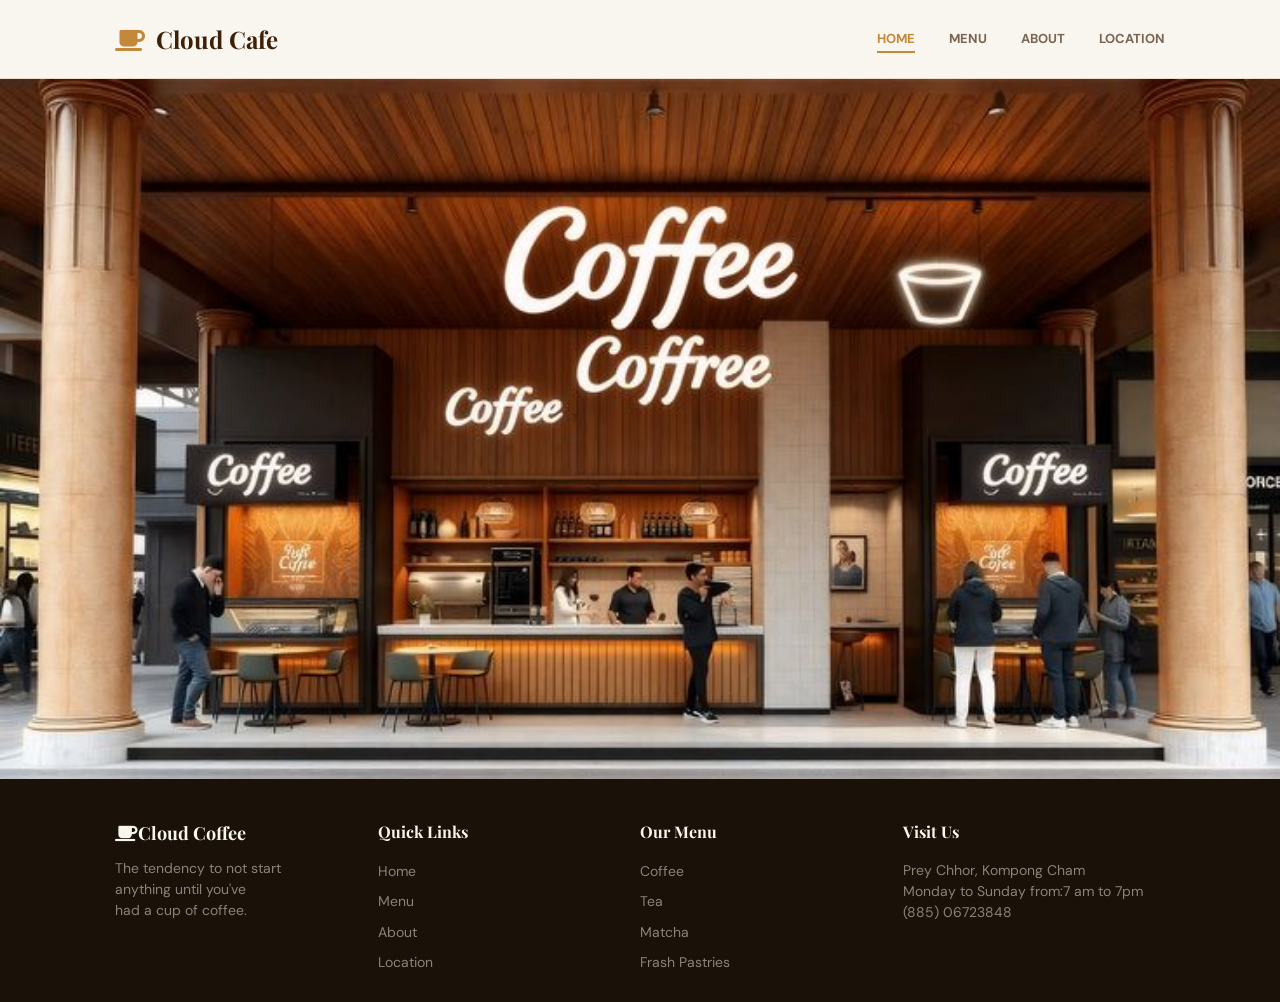
<file: index.html>
<!DOCTYPE html>
<html lang="en">
  <head>
    <meta charset="UTF-8"/>
    <meta name="viewport" content="width=device-width, initial-scale=1.0"/>
    <title>Cloud Cafe</title>
    <link rel="icon" href="https://i.pinimg.com/736x/27/6a/b9/276ab9f92cd2d191e35162538496fb2d.jpg">
    <link rel="stylesheet" href="Style.css" />
    <link href="https://fonts.googleapis.com/css2?family=Playfair+Display:wght@400;700&family=DM+Sans:wght@400;500;700&display=swap" rel="stylesheet" />
    <link rel="stylesheet" href="https://cdnjs.cloudflare.com/ajax/libs/font-awesome/6.5.0/css/all.min.css" />
  </head>
  <body>
    <nav class="header-nav">
      <div class="container clearfix">
        <div class="logo-div">
          <a href="index.html"><i class="fas fa-coffee"></i> Cloud Cafe</a>
        </div>
        <ul class="nav-links-ul">
          <li><a href="index.html" class="active">Home</a></li>
          <li><a href="menu.html" >Menu</a></li>
          <li><a href="about.html" >About</a></li>
          <li><a href="location.html" >Location</a></li>

        </ul>
      </div>
    </nav>
    <section class="hero-section">
      <div class="container">
        <div class="hero-box">
        </div>
      </div>
    </section>
    <footer class="main-footer">
      <div class="container clearfix">
        <div class="footer-col">
          <span class="footer-logo-title"><i class="fas fa-coffee"></i>Cloud Coffee</span>
          <p> The tendency to not start <br>anything until you've<br> had a cup of coffee.</p>
        </div>
        <div class="footer-col">
          <h4>Quick Links</h4>
          <ul class="footer-links-list">
            <li><a href="index.html">Home</a></li>
            <li><a href="menu.html">Menu</a></li>
            <li><a href="about.html">About</a></li>
            <li><a href="location.html">Location</a></li>
          </ul>
        </div>
        <div class="footer-col">
          <h4>Our Menu</h4>
          <ul class="footer-links-list">
            <li><a href="menu.html">Coffee</a></li>
             <li><a href="menu.html">Tea</a></li>
              <li><a href="menu.html">Matcha</a></li>
               <li><a href="menu.html">Frash Pastries</a></li>

          </ul>
        </div>
        <div class="footer-col">
        <h4>Visit Us</h4>
       <p> Prey Chhor, Kompong Cham<br/>Monday to Sunday from:7 am to 7pm<br/>(885) 06723848</p>
      </div>
    </div>
      </div>
    </footer>
  </body>
</html>
</file>
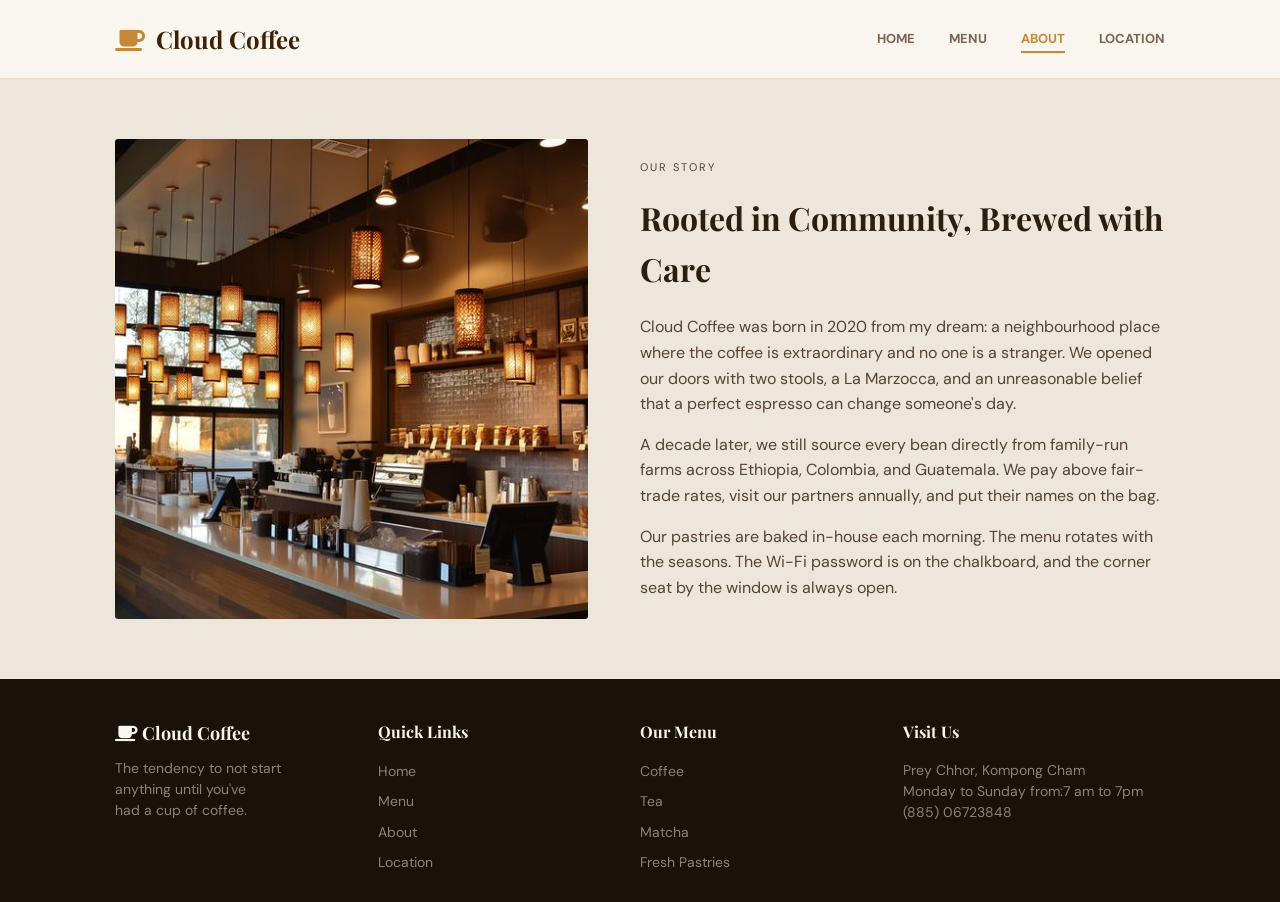
<file: about.html>
<!DOCTYPE html>
<html lang="en">
<head>
  <meta charset="UTF-8" />
  <meta name="viewport" content="width=device-width, initial-scale=1.0" />
  <title>Cloud Coffee</title>
  <link rel="icon" href="https://i.pinimg.com/736x/27/6a/b9/276ab9f92cd2d191e35162538496fb2d.jpg">
  <link rel="stylesheet" href="Style.css" />
  <link href="https://fonts.googleapis.com/css2?family=Playfair+Display:wght@400;700&family=DM+Sans:wght@400;500;700&display=swap" rel="stylesheet" />
  <link rel="stylesheet" href="https://cdnjs.cloudflare.com/ajax/libs/font-awesome/6.5.0/css/all.min.css" />
</head>
<body>

  <nav class="header-nav">
    <div class="container clearfix">
      <div class="logo-div">
        <a href="index.html"><i class="fas fa-coffee"></i> Cloud Coffee</a>
      </div>
      <ul class="nav-links-ul">
        <li><a href="index.html">Home</a></li>
        <li><a href="menu.html">Menu</a></li>
        <li><a href="about.html" class="active">About</a></li>
        <li><a href="location.html">Location</a></li>
      </ul>
    </div>
  </nav>

  <section class="about-section">
    <div class="container clearfix">
      
      <div class="about-col-img">
        <img src="Picture/Style .jpg" alt="Inside cafe" />
      </div>

      <div class="about-col-text">
        <p class="page-tagline">Our Story</p>
        <h2>Rooted in Community, Brewed with Care</h2>
        <p>Cloud Coffee was born in 2020 from my dream: a neighbourhood place where the coffee is extraordinary and no one is a stranger. We opened our doors with two stools, a La Marzocca, and an unreasonable belief that a perfect espresso can change someone's day.</p>
        <p>A decade later, we still source every bean directly from family-run farms across Ethiopia, Colombia, and Guatemala. We pay above fair-trade rates, visit our partners annually, and put their names on the bag.</p>
        <p>Our pastries are baked in-house each morning. The menu rotates with the seasons. The Wi-Fi password is on the chalkboard, and the corner seat by the window is always open.</p>
      </div>

    </div>
  </section>

  <footer class="main-footer">
    <div class="container clearfix">
      <div class="footer-col">
        <span class="footer-logo-title"><i class="fas fa-coffee"></i> Cloud Coffee</span>
        <p> The tendency to not start <br>anything until you've<br> had a cup of coffee.</p>
      </div>
      <div class="footer-col">
        <h4>Quick Links</h4>
        <ul class="footer-links-list">
          <li><a href="index.html">Home</a></li>
          <li><a href="menu.html">Menu</a></li>
          <li><a href="about.html">About</a></li>
          <li><a href="location.html">Location</a></li>
        </ul>
      </div>
      <div class="footer-col">
        <h4>Our Menu</h4>
        <ul class="footer-links-list">
          <li><a href="menu.html">Coffee </a></li>
          <li><a href="menu.html">Tea </a></li>
          <li><a href="menu.html">Matcha</a></li>
          <li><a href="menu.html">Fresh Pastries</a></li>
        </ul>
      </div>
      <div class="footer-col">
        <h4>Visit Us</h4>
         <p> Prey Chhor, Kompong Cham<br/>Monday to Sunday from:7 am to 7pm<br/>(885) 06723848</p>
      </div>
    </div>
  </footer>

</body>
</html>
</file>
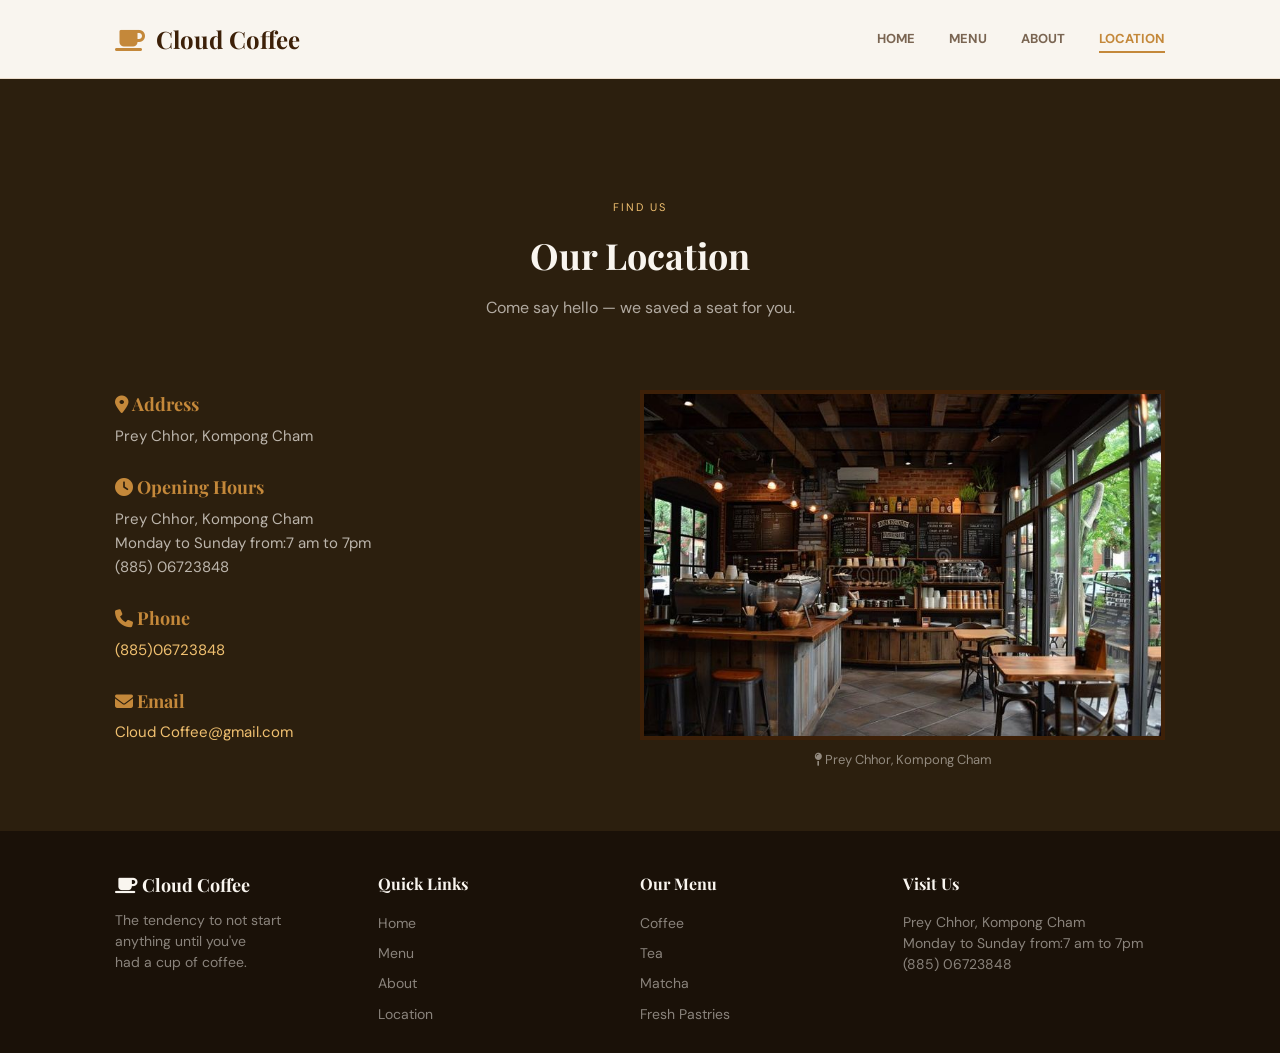
<file: location.html>
<!DOCTYPE html>
<html lang="en">
<head>
  <meta charset="UTF-8" />
  <meta name="viewport" content="width=device-width, initial-scale=1.0" />
  <title>Cloud Coffee</title>
  <link rel="icon" href="https://i.pinimg.com/736x/27/6a/b9/276ab9f92cd2d191e35162538496fb2d.jpg">
  <link rel="stylesheet" href="Style.css" />
  <link href="https://fonts.googleapis.com/css2?family=Playfair+Display:wght@400;700&family=DM+Sans:wght@400;500;700&display=swap" rel="stylesheet" />
  <link rel="stylesheet" href="https://cdnjs.cloudflare.com/ajax/libs/font-awesome/6.5.0/css/all.min.css" />
</head>
<body>

  <nav class="header-nav">
    <div class="container clearfix">
      <div class="logo-div">
        <a href="index.html"><i class="fas fa-coffee"></i> Cloud Coffee</a>
      </div>
      <ul class="nav-links-ul">
        <li><a href="index.html">Home</a></li>
        <li><a href="menu.html">Menu</a></li>
        <li><a href="about.html">About</a></li>
        <li><a href="location.html" class="active">Location</a></li>
      </ul>
    </div>
  </nav>

  <section class="location-section">
    <div class="container">
      
      <div class="page-title-section location-title">
        <p class="page-tagline" style="color: #f0c070;">Find Us</p>
        <h1>Our Location</h1>
        <p class="page-description" style="color: rgba(249,245,239,0.65);">Come say hello — we saved a seat for you.</p>
      </div>

      <div class="clearfix" style="margin-top: 40px;">
        <div class="location-col-info">
          
          <div class="info-card">
            <h3><i class="fas fa-map-marker-alt"></i> Address</h3>
            <p>Prey Chhor, Kompong Cham<br /></p>
          </div>

          <div class="info-card">
            <h3><i class="fas fa-clock"></i> Opening Hours</h3>
            <p> Prey Chhor, Kompong Cham<br/>Monday to Sunday from:7 am to 7pm<br/>(885) 06723848</p>
          </div>

          <div class="info-card">
            <h3><i class="fas fa-phone"></i> Phone</h3>
            <p><a href="tel:+15031234567">(885)06723848</a></p>
          </div>

          <div class="info-card">
            <h3><i class="fas fa-envelope"></i> Email</h3>
            <p><a href="Cloud Coffee.com">Cloud Coffee@gmail.com</a></p>
          </div>

        </div>

        <div class="location-col-map">
          <img src="Picture/Coffee shop 3.jpg" alt="Coffee shop exterior" />
          <p style="font-size: 13px; color: rgba(249,245,239,0.5); text-align: center; margin-top: 10px;">
            <i class="fas fa-map-pin"></i> Prey Chhor, Kompong Cham
          </p>
        </div>
      </div>

    </div>
  </section>

  <footer class="main-footer">
    <div class="container clearfix">
      <div class="footer-col">
        <span class="footer-logo-title"><i class="fas fa-coffee"></i> Cloud Coffee</span>
        <p> The tendency to not start <br>anything until you've<br> had a cup of coffee.</p>
      </div>
      <div class="footer-col">
        <h4>Quick Links</h4>
        <ul class="footer-links-list">
          <li><a href="index.html">Home</a></li>
          <li><a href="menu.html">Menu</a></li>
          <li><a href="about.html">About</a></li>
          <li><a href="location.html">Location</a></li>
        </ul>
      </div>
      <div class="footer-col">
        <h4>Our Menu</h4>
        <ul class="footer-links-list">
          <li><a href="menu.html">Coffee </a></li>
          <li><a href="menu.html">Tea </a></li>
          <li><a href="menu.html">Matcha</a></li>
          <li><a href="menu.html">Fresh Pastries</a></li>
        </ul>
      </div>
      <div class="footer-col">
        <h4>Visit Us</h4>
        <p> Prey Chhor, Kompong Cham<br/>Monday to Sunday from:7 am to 7pm<br/>(885) 06723848</p>
    </div>
   
  </footer>

</body>
</html>
</file>
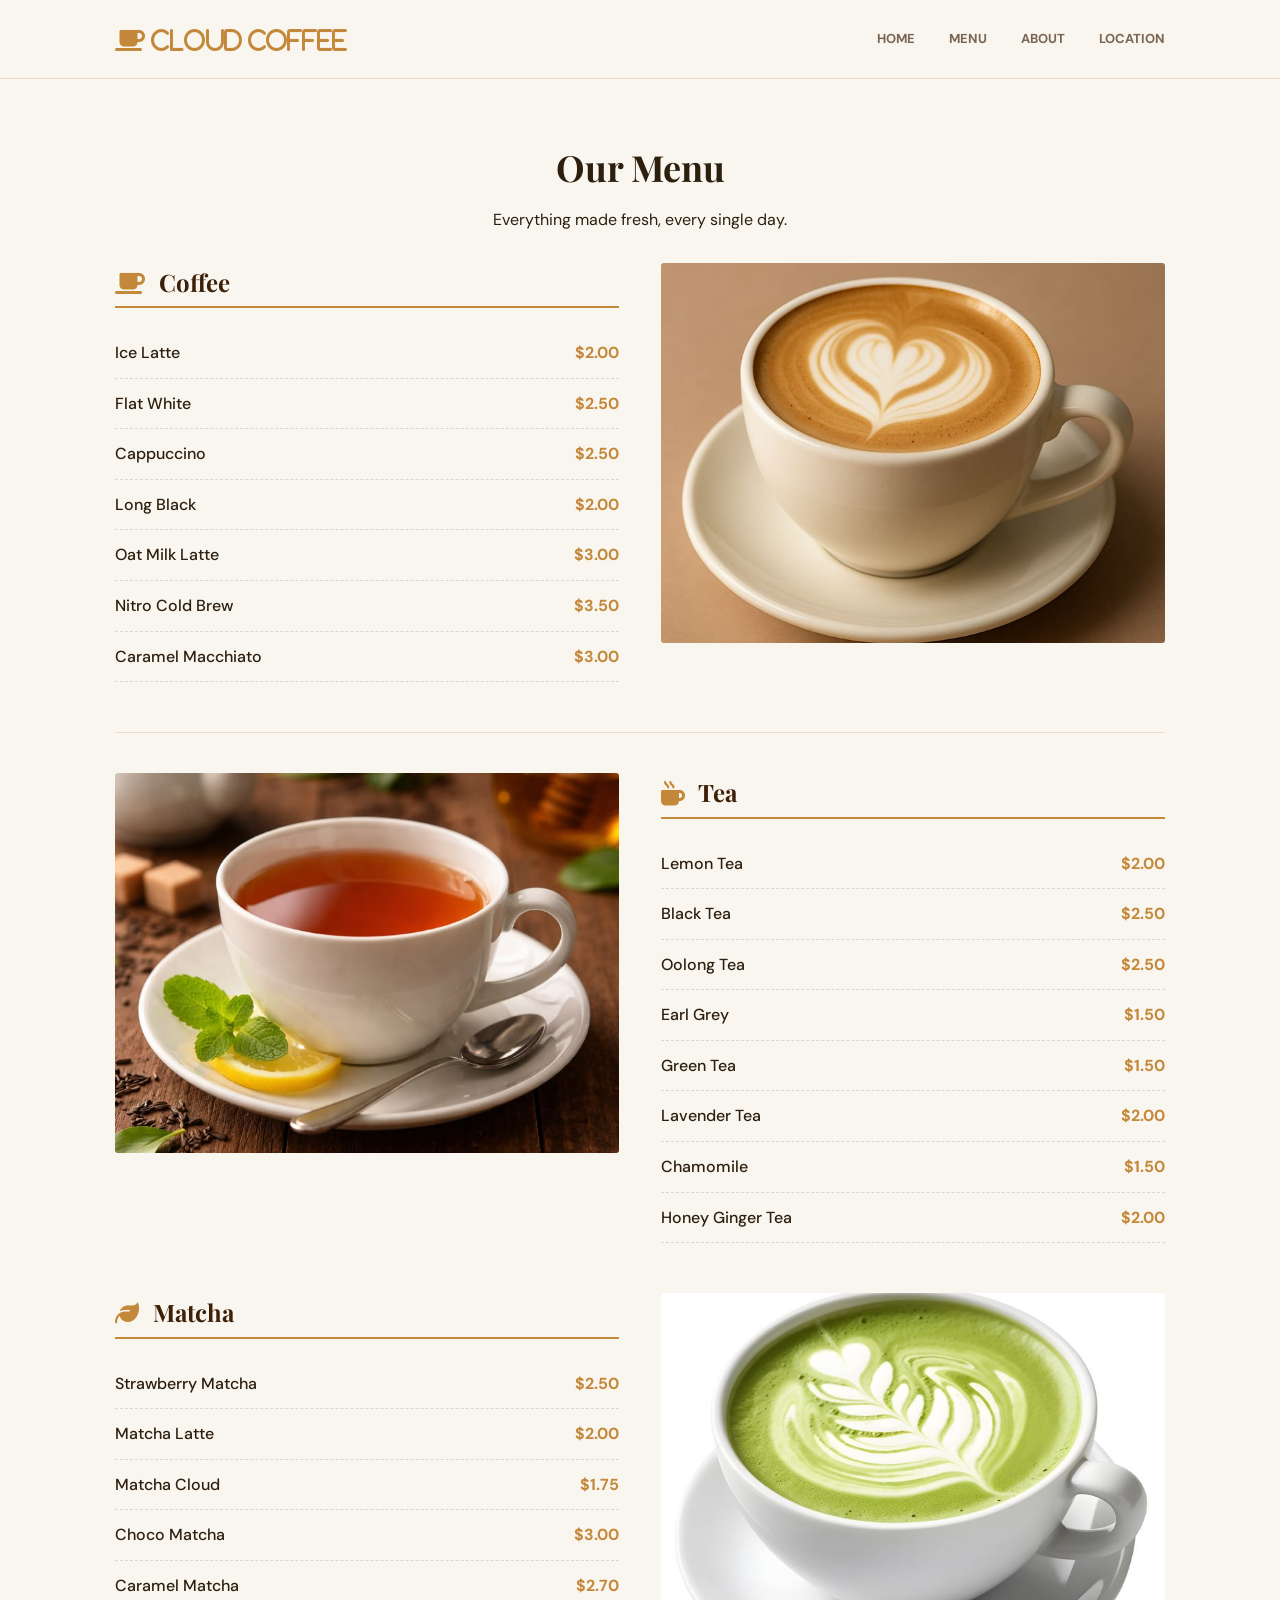
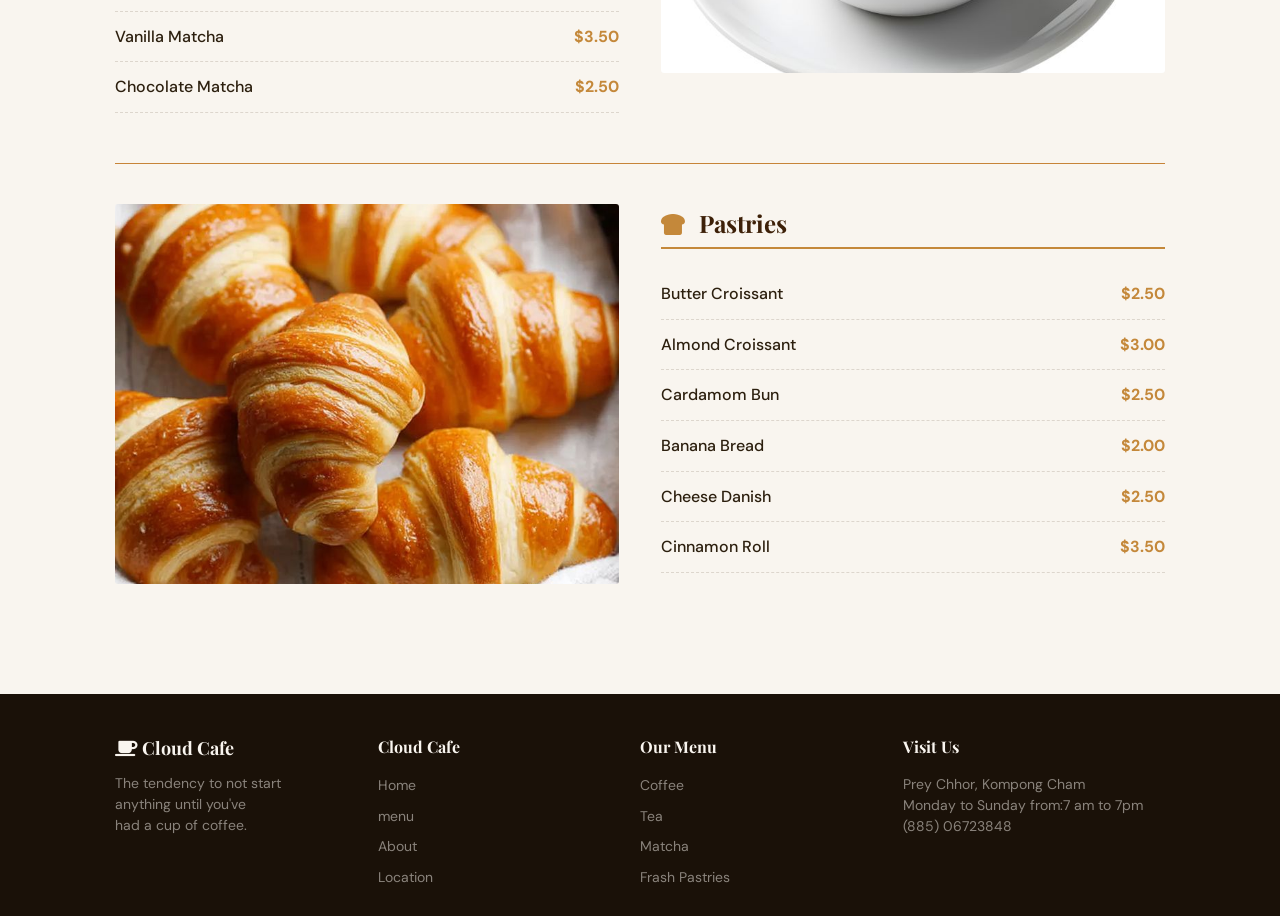
<file: menu.html>
<!DOCTYPE html>
<html lang="en">
<head>
  <meta charset="UTF-8" />
  <meta name="viewport" content="width=device-width, initial-scale=1.0" />
  <title>Cloud Cafe</title>
  <link rel="icon" href="https://i.pinimg.com/736x/27/6a/b9/276ab9f92cd2d191e35162538496fb2d.jpg">
  <link rel="stylesheet" href="Style.css" />
  <link href="https://fonts.googleapis.com/css2?family=Playfair+Display:wght@400;700&family=DM+Sans:wght@400;500;700&display=swap" rel="stylesheet" />
  <link rel="stylesheet" href="https://cdnjs.cloudflare.com/ajax/libs/font-awesome/6.5.0/css/all.min.css" />
</head>
<body>
  <nav class="header-nav">
    <div class="container clearfix">
      <div class="logo-div">
        <a href="index.html"><i class="fas fa-coffee"> Cloud Coffee</i></a>
      </div>
      <ul class="nav-links-ul">
        <li><a href="index.html">Home</a></li>
        <li><a href="menu.html">Menu</a></li>
        <li><a href="about.html">About</a></li>
        <li><a href="location.html">Location</a></li>
      </ul>
    </div>
  </nav>
  <div class="page-title-section">
    <div class="container">
      <h1>Our Menu</h1>
      <p class="page-tellline">Everything made fresh, every single day.</p>
    </div>
  </div>
  <section class="menu-container">
    <div class="container">
      <div class="menu-row clearfix">
        <div class="menu-column-left">
        <h3 class="category-title"><i class="fas fa-coffee"></i> Coffee</h3>
        <ul class="menu-list-ul">
          <li class="clearfix">
            <span class="item-left-text">Ice Latte</span>
            <span class="item-right-price">$2.00</span>
          </li>
          <li class="clearfix">
            <span class="item-left-text">Flat White</span>
            <span class="item-right-price">$2.50</span>
          </li>
          <li class="clearfix">
            <span class="item-left-text">Cappuccino</span>
            <span class="item-right-price">$2.50</span>
          </li>
          <li class="clearfix">
            <span class="item-left-text">Long Black</span>
            <span class="item-right-price">$2.00</span>
          </li>
          <li class="clearfix">
            <span class="item-left-text">Oat Milk Latte</span>
            <span class="item-right-price">$3.00</span>
          </li>
          <li class="clearfix">
            <span class="item-left-text">Nitro Cold Brew</span>
            <span class="item-right-price">$3.50</span>
          </li>
          <li class="clearfix">
            <span class="item-left-text">Caramel Macchiato</span>
            <span class="item-right-price">$3.00</span>
          </li>
        </ul>
        </div>
        <div class="menu-column-right">
          <div class="menu-img-box">
             <img src="Picture/Coffee.jpg">
        </div>
      </div>
      </div>
      <hr style="border: 0; border-top: 1px solid #ebdccb; margin: 40px 0;" />
      <div class="menu-row clearfix">
        <div class="menu-column-left">
          <div class="menu-img-box">
            <img src="Picture/tea.jpg">
          </div>
        </div>
        <div class="menu-column-right">
          <h3 class="category-title"><i class="fas fa-mug-hot"></i> Tea</h3>
          <ul class="menu-list-ul">
            <li class="clearfix">
            <span class="item-left-text">Lemon Tea</span>
            <span class="item-right-price">$2.00</span>
          </li>
          <li class="clearfix">
            <span class="item-left-text">Black Tea</span>
            <span class="item-right-price">$2.50</span>
          </li>
          <li class="clearfix">
            <span class="item-left-text"> Oolong Tea</span>
            <span class="item-right-price">$2.50</span>
          </li>
          <li class="clearfix">
            <span class="item-left-text">Earl Grey</span>
            <span class="item-right-price">$1.50</span>
          </li>
          <li class="clearfix">
            <span class="item-left-text">Green Tea</span>
            <span class="item-right-price">$1.50</span>
          </li>
          <li class="clearfix">
            <span class="item-left-text">Lavender Tea</span>
            <span class="item-right-price">$2.00</span>
          </li>
          <li class="clearfix">
            <span class="item-left-text">Chamomile</span>
            <span class="item-right-price">$1.50</span>
          </li>
          <li class="clearfix">
            <span class="item-left-text">Honey Ginger Tea</span>
            <span class="item-right-price">$2.00</span>
          </li>
          </ul>
        </div>
        </div>
        </div>
        <div class="container">
      <div class="menu-row clearfix">
        <div class="menu-column-left">
        <h3 class="category-title"><i class="fas fa-leaf"></i> Matcha</h3>
        <ul class="menu-list-ul">
          <li class="clearfix">
            <span class="item-left-text">Strawberry Matcha</span>
            <span class="item-right-price">$2.50</span>
          </li>
          <li class="clearfix">
            <span class="item-left-text">Matcha Latte</span>
            <span class="item-right-price">$2.00</span>
          </li>
          <li class="clearfix">
            <span class="item-left-text">Matcha Cloud</span>
            <span class="item-right-price">$1.75</span>
          </li>
          <li class="clearfix">
            <span class="item-left-text">Choco Matcha</span>
            <span class="item-right-price">$3.00</span>
          </li>
          <li class="clearfix">
            <span class="item-left-text">Caramel Matcha</span>
            <span class="item-right-price">$2.70</span>
          </li>
          <li class="clearfix">
            <span class="item-left-text">Vanilla Matcha</span>
            <span class="item-right-price">$3.50</span>
          </li>
          <li class="clearfix">
            <span class="item-left-text">Chocolate Matcha</span>
            <span class="item-right-price">$2.50</span>
          </li>
        </ul>
        </div>
        <div class="menu-column-right">
          <div class="menu-img-box">
             <img src="Picture/Matcha.jpg">
        </div>
      </div>
      </div>
      <div class="container"></div>
        <hr style="border: 0; border-top: 1px solid #c78438; margin: 40px 0;" />
        <div class="menu-row clearfix">
          <div class="menu-column-right">
            <h3 class="category-title"><i class="fas fa-bread-slice"></i> Pastries</h3>
            <ul class="menu-list-ul">
              <li class="clearfix">
            <span class="item-left-text">Butter Croissant</span>
            <span class="item-right-price">$2.50</span>
          </li>
           <li class="clearfix">
            <span class="item-left-text">Almond Croissant</span>
            <span class="item-right-price">$3.00</span>
          </li>
          <li class="clearfix">
            <span class="item-left-text">Cardamom Bun</span>
            <span class="item-right-price">$2.50</span>
          </li>
          <li class="clearfix">
            <span class="item-left-text">Banana Bread</span>
            <span class="item-right-price">$2.00</span>
          </li>
          <li class="clearfix">
            <span class="item-left-text">Cheese Danish</span>
            <span class="item-right-price">$2.50</span>
          </li>
          <li class="clearfix">
              <span class="item-left-text">Cinnamon Roll</span>
              <span class="item-right-price">$3.50</span>
            </li>
            </ul>
          </div>
          <div class="menu-column-left">
            <div class="menu-img-box">
              <img src="Picture/Croissant .jpg" >
      
            </div>
          </div>
        </div>

      </div>
  </section>
  <footer class="main-footer">
    <div class="container clearfix">
      <div class="footer-col">
        <span class="footer-logo-title"><i class="fas fa-coffee"></i> Cloud Cafe </span>
        <p> The tendency to not start <br>anything until you've<br> had a cup of coffee.</p>
      </div>
      <div class="footer-col">
        <h4> Cloud Cafe</h4>
        <ul class="footer-links-list">
          <li><a href="index.html">Home</a></li>
          <li><a href="menu.html">menu</a></li>
          <li><a href="about.html">About</a></li>
          <li><a href="location.html">Location</a></li>
        </ul>
      </div>
      <div class="footer-col">
        <h4> Our Menu </h4>
        <ul class="footer-links-list">
          <li><a href="menu.html">Coffee</a></li>
          <li><a href="menu.html">Tea</a></li>
          <li><a href="menu.html">Matcha</a></li>
          <li><a href="menu.html">Frash Pastries</a></li>

        </ul>
      </div>
      <div class="footer-col">
        <h4> Visit Us </h4>
        <p> Prey Chhor, Kompong Cham<br/>Monday to Sunday from:7 am to 7pm<br/>(885) 06723848</p>
      
      </div>
    </div>
    
  </footer>
</file>
<file: Style.css>
/* ===== GENERAL RESET & BASE STYLES ===== */
* {
  margin: 0;
  padding: 0;
  box-sizing: border-box;
}

body {
  font-family: 'DM Sans', sans-serif;
  background-color: #f9f5ef;
  color: #2c1f0e;
  line-height: 1.6;
}

a {
  text-decoration: none;
}

img {
  max-width: 100%;
  display: block;
}

/* Clearfix for traditional float layouts */
.clearfix::after {
  content: "";
  clear: both;
  display: table;
}

/* Page Container */
.container {
  width: 90%;
  max-width: 1050px;
  margin: 0 auto;
}

/* ===== NAVIGATION HEADER ===== */
.header-nav {
  background-color: #f9f5ef;
  border-bottom: 1px solid #ebdccb;
  padding: 20px 0;
}

.logo-div {
  float: left;
}

.logo-div a {
  font-family: 'Playfair Display', serif;
  font-size: 24px;
  font-weight: 700;
  color: #3d2008;
}

.logo-div i {
  color: #c4883a;
  margin-right: 5px;
}

.nav-links-ul {
  float: right;
  list-style: none;
  margin-top: 5px;
}

.nav-links-ul li {
  display: inline-block;
  margin-left: 30px;
}

.nav-links-ul li a {
  font-size: 13px;
  text-transform: uppercase;
  color: #7a6552;
  font-weight: bold;
}

.nav-links-ul li a:hover {
  color: #3d2008;
}

/* Active Nav Style */
.nav-links-ul li a.active {
  color: #c4883a;
  border-bottom: 2px solid #c4883a;
  padding-bottom: 4px;
}

/* ===== GENERIC PAGE HEADERS ===== */
.page-title-section {
  text-align: center;
  padding: 60px 0 30px 0;
}

.page-tagline {
  font-size: 11px;
  text-transform: uppercase;
  letter-spacing: 2px;
  color: #c4883a;
  margin-bottom: 10px;
}

.page-title-section h1 {
  font-family: 'Playfair Display', serif;
  font-size: 36px;
  color: #2c1f0e;
  margin-bottom: 10px;
}

.page-description {
  color: #7a6552;
  max-width: 500px;
  margin: 0 auto;
}

/* ===== BUTTONS ===== */
.btn {
  display: inline-block;
  padding: 12px 28px;
  font-size: 13px;
  text-transform: uppercase;
  border-radius: 2px;
  font-weight: bold;
}

.btn-primary {
  background-color: #c4883a;
  color: #ffffff;
}

.btn-primary:hover {
  background-color: #a96e27;
}

.btn-outline {
  background-color: transparent;
  color: #f9f5ef;
  border: 2px solid rgba(249,245,239,0.5);
}

.btn-outline:hover {
  background-color: rgba(255,255,255,0.1);
}

/* ===== INDEX / HERO HOME PAGE ===== */
.hero-section {
  background-image: url('Picture/banner.jpg');
  background-position: center top;
  background-size: cover;
  background-repeat: no-repeat;
  padding: 200px 0;
  text-align: center;
  min-height: 700px;
}

.hero-box {
  background-color: transparent;
  padding: 50px 30px;
  max-width: 700px;
  margin: 0 auto;
 
}

.hero-box h2 {
  font-family: 'Playfair Display', serif;
  font-size: 42px;
  color: #f9f5ef;
  line-height: 1.2;
  margin-bottom: 15px;
  text-shadow: 2px 2px 8px rgba(0, 0, 0, 0.6);
}

.hero-box h2 span {
  color: #c4883a;
}

.hero-box p {
  color: #f9f5ef;
  font-size: 16px;
  margin-bottom: 30px;
  text-shadow: 1px 1px 5px rgba(0, 0, 0, 0.6);
}

.hero-buttons a {
  margin: 5px;
}

/* ===== MENU PAGE STYLES ===== */
.menu-container {
  padding-bottom: 60px;
}

.menu-row {
  margin-bottom: 50px;
}

.menu-column-left {
  width: 48%;
  float: left;
}

.menu-column-right {
  width: 48%;
  float: right;
}

.category-title {
  font-family: 'Playfair Display', serif;
  font-size: 24px;
  color: #3d2008;
  margin-bottom: 20px;
  border-bottom: 2px solid #c4883a;
  padding-bottom: 5px;
}

.category-title i {
  color: #c4883a;
  margin-right: 8px;
}

.menu-list-ul {
  list-style: none;
}

.menu-list-ul li {
  padding: 12px 0;
  border-bottom: 1px dashed rgba(60,35,10,0.15);
}

.item-left-text {
  float: left;
  font-weight: 500;
}

.item-right-price {
  float: right;
  color: #c4883a;
  font-weight: bold;
}

.menu-img-box img {
  width: 100%;
  height: 380px;
  object-fit: cover;
  border-radius: 3px;
}

/* ===== ABOUT PAGE STYLES ===== */
.about-section {
  background-color: #ede6da;
  padding: 60px 0;
}

.about-col-img {
  width: 45%;
  float: left;
}

.about-col-img img {
  width: 100%;
  height: 480px;
  object-fit: cover;
  border-radius: 3px;
}

.about-col-text {
  width: 50%;
  float: right;
  padding-top: 20px;
}

.about-col-text h2 {
  font-family: 'Playfair Display', serif;
  font-size: 32px;
  margin-bottom: 20px;
}

.about-col-text p {
  margin-bottom: 15px;
  color: #554333;
}

/* ===== LOCATION PAGE STYLES ===== */
.location-section {
  background-color: #2c1f0e;
  color: #f9f5ef;
  padding: 60px 0;
}

.location-title h1 {
  color: #f9f5ef;
}

.location-col-info {
  width: 45%;
  float: left;
}

.info-card {
  margin-bottom: 25px;
}

.info-card h3 {
  font-family: 'Playfair Display', serif;
  color: #c4883a;
  margin-bottom: 5px;
  font-size: 18px;
}

.info-card p {
  color: rgba(249,245,239,0.7);
  font-size: 15px;
}

.info-card a {
  color: #f0c070;
}

.location-col-map {
  width: 50%;
  float: right;
}

.location-col-map img {
  width: 100%;
  height: 350px;
  object-fit: cover;
  border: 4px solid #3d2008;
}

/* ===== FOOTER STYLES ===== */
.main-footer {
  background-color: #1a1108;
  color: rgba(249,245,239,0.5);
  padding: 40px 0 20px 0;
  font-size: 14px;
}

.footer-col {
  width: 23%;
  float: left;
  margin-right: 2%;
}

.footer-col h4 {
  font-family: 'Playfair Display', serif;
  color: #f9f5ef;
  margin-bottom: 15px;
  font-size: 16px;
}

.footer-col p {
  line-height: 1.5;
}

.footer-logo-title {
  font-family: 'Playfair Display', serif;
  color: #f9f5ef;
  font-size: 18px;
  font-weight: bold;
  margin-bottom: 10px;
  display: block;
}

.footer-links-list {
  list-style: none;
}

.footer-links-list li {
  margin-bottom: 8px;
}

.footer-links-list li a {
  color: rgba(249,245,239,0.5);
}

.footer-links-list li a:hover {
  color: #c4883a;
}

.footer-bottom-bar {
  border-top: 1px solid rgba(249,245,239,0.1);
  margin-top: 30px;
  padding-top: 20px;
  text-align: center;
  font-size: 12px;
}

/* ===== SIMPLE RESPONSIVE MEDIA QUERY ===== */
@media (max-width: 768px) {
  .logo-div, .nav-links-ul {
    float: none;
    text-align: center;
  }
  .nav-links-ul {
    margin-top: 15px;
    padding-left: 0;
  }
  .nav-links-ul li {
    margin: 0 10px;
  }
  .menu-column-left, .menu-column-right,
  .about-col-img, .about-col-text,
  .location-col-info, .location-col-map,
  .footer-col {
    width: 100% !important;
    float: none !important;
    margin-bottom: 30px;
  }
  .hero-box h2 {
    font-size: 30px;
  }
}
</file>
